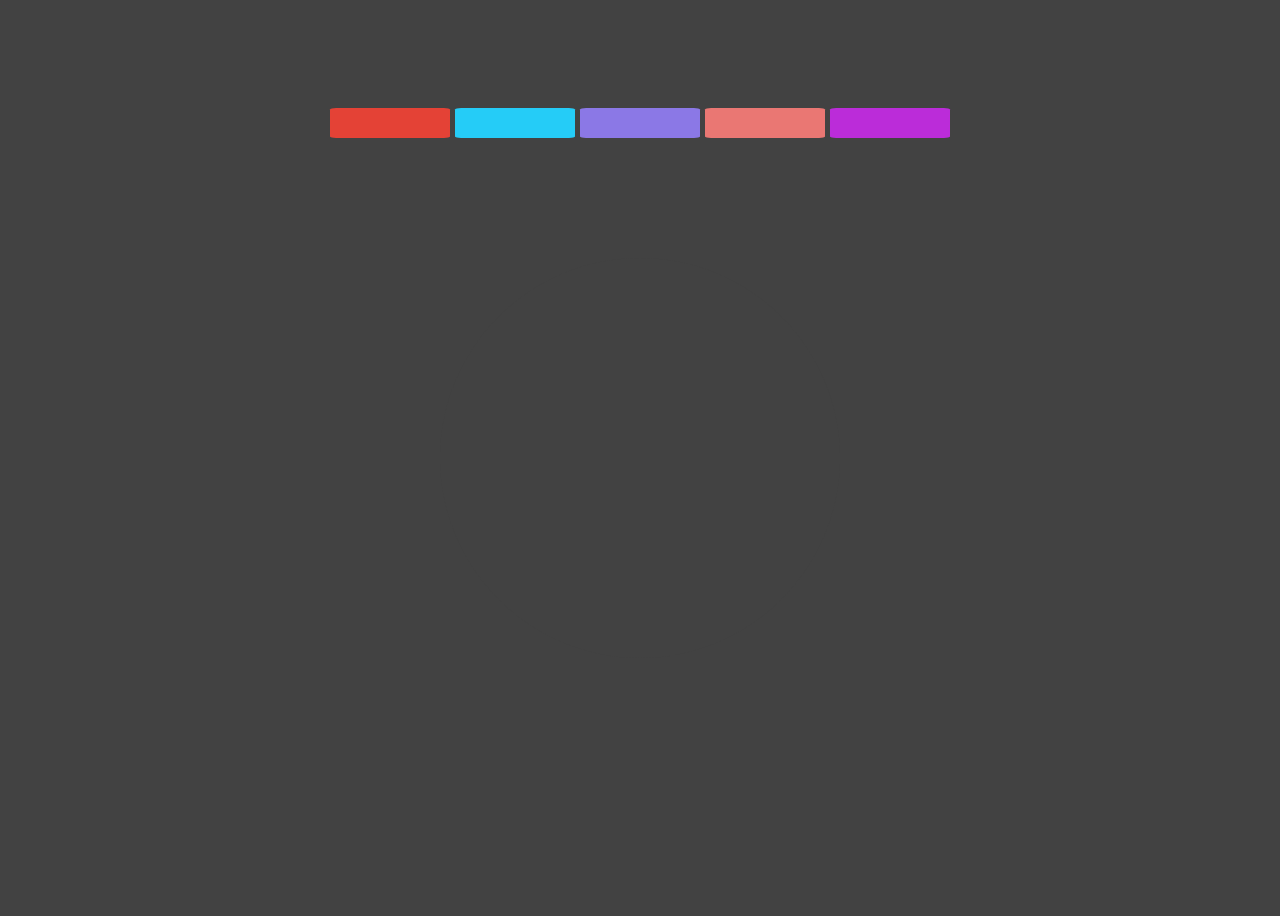
<file: Color_Changer_Project/index.html>
<!DOCTYPE html>
<html lang="en">

<head>
  <meta charset="UTF-8">
  <meta http-equiv="X-UA-Compatible" content="IE=edge">
  <meta name="viewport" content="width=device-width, initial-scale=1.0">
  <title>Color Changer</title>
  <link rel="stylesheet" href="style.css">
</head>

<body>
  <div class="color-hover">
    <div class="color red"></div>
    <div class="color cyan"></div>
    <div class="color violet"></div>
    <div class="color orange"></div>
    <div class="color pink"></div>
  </div>
  <div class="center"></div>
  <script src="scripts.js"></script>
</body>

</html>
</file>
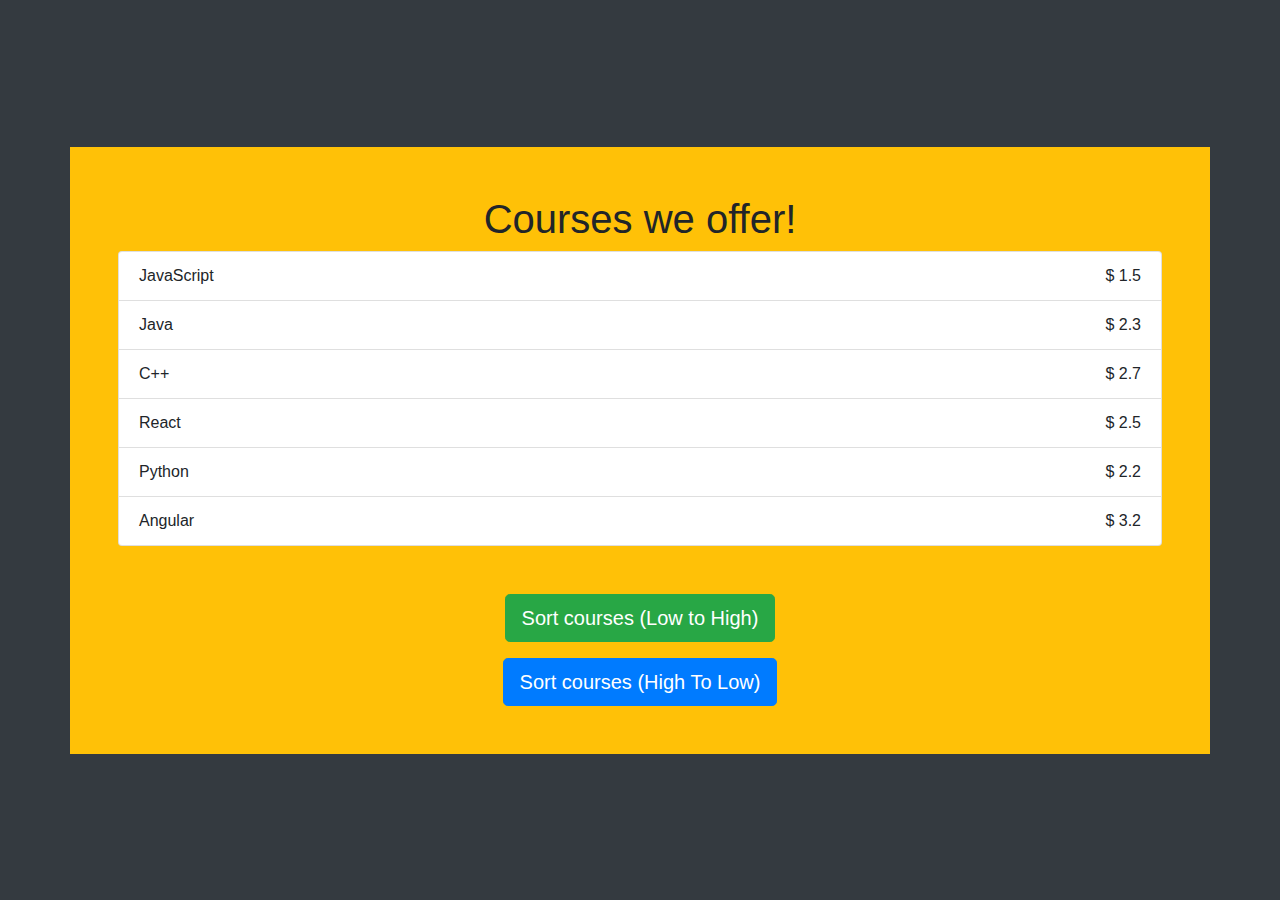
<file: Couses_Sorting_Project/index.html>
<!DOCTYPE html>
<html lang="en">

<head>
  <meta charset="UTF-8">
  <meta name="viewport" content="width=device-width, initial-scale=1.0">
  <title>online Courses</title>
  <link rel="stylesheet" href="style.css">
  <link rel="stylesheet" href="https://stackpath.bootstrapcdn.com/bootstrap/4.4.1/css/bootstrap.min.css">
</head>

<body class="bg-dark">
  <div class="container bg-warning p-5">
    <h1 class="text-center">Courses we offer!</h1>
    <ul class="list-group">
      <!-- <li class="list-group-item">
        JavaScript<span class="float-right">$ 2.1</span>
      </li> -->
    </ul>
    <button type="button" class="btn btn-success btn-lg mt-5 mx-auto d-block sort-btn-1">
      Sort courses (Low to High)
    </button>
    <button type="button" class="btn btn-primary btn-lg mt-3 mx-auto d-block sort-btn-2">
      Sort courses (High To Low)
    </button>
  </div>
  <script src="script.js"></script>
</body>

</html>
</file>
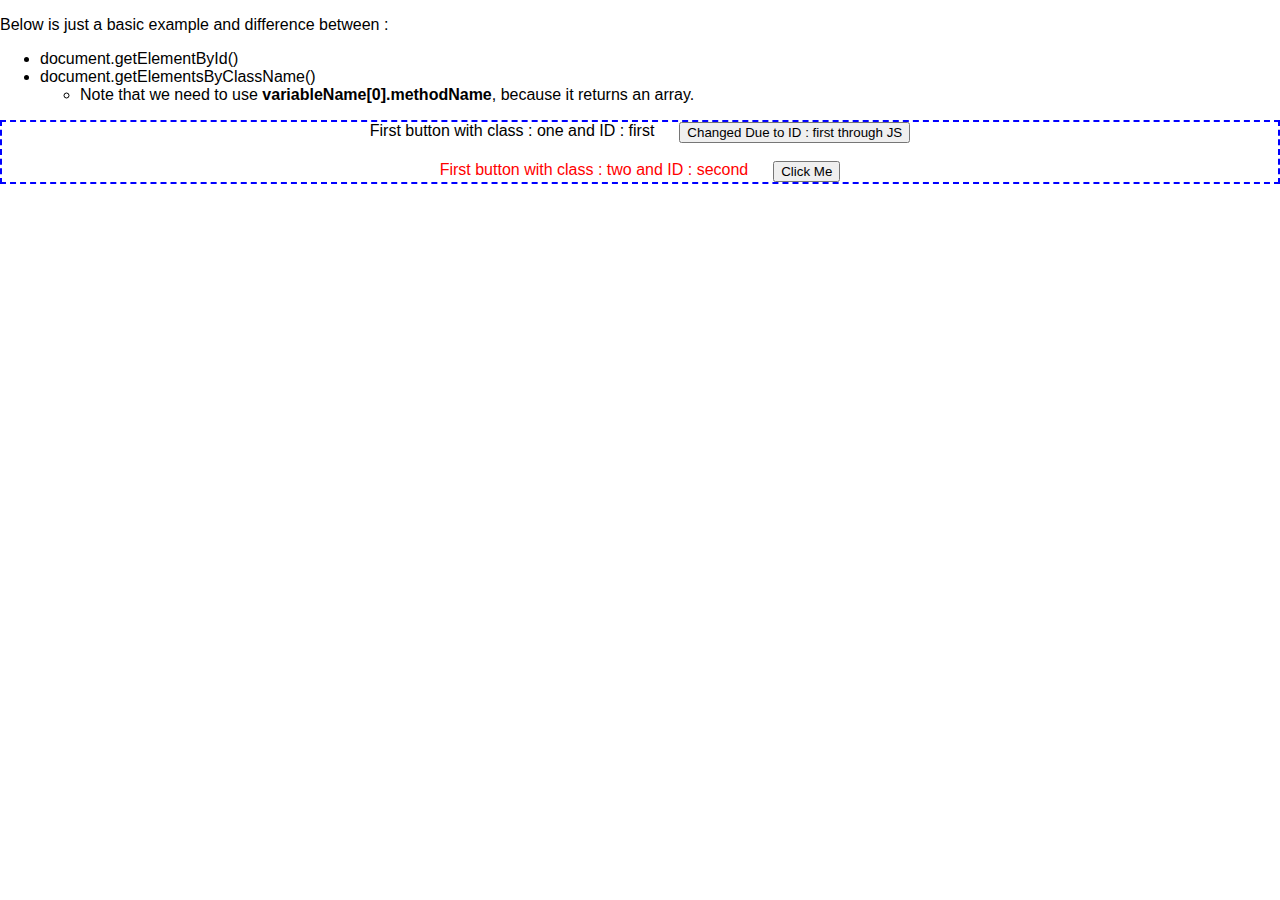
<file: DOM_Selectors/index.html>
<!DOCTYPE html>
<html lang="en">

<head>
    <meta charset="UTF-8">
    <meta http-equiv="X-UA-Compatible" content="IE=edge">
    <meta name="viewport" content="width=device-width, initial-scale=1.0">
    <title>DOM Manipulation Example</title>
    <style>
        body {
            margin: 0;
            padding: 0;
            font-family: Verdana, Geneva, Tahoma, sans-serif;
            font-weight: 500;
        }

        section {
            border: 2.5px dashed blue;
        }

        .one {
            display: flex;
            justify-content: center;
        }

        .two {
            display: flex;
            justify-content: center;
        }

        button {
            margin-left: 25px;
        }

        button:hover {
            color: blue;
            background: hotpink;
            transition: 3s ease-out;
        }
    </style>
</head>

<body>
    <div>
        <p>Below is just a basic example and difference between :
        <ul>
            <li>document.getElementById()</li>

            <li>
                document.getElementsByClassName()

                <ul>
                    <li>Note that we need to use <b>variableName[0].methodName</b>, because it returns an array.</li>
                </ul>
            </li>
        </ul>
        </p>
    </div>

    <section>
        <div class="one">First button with class : one and ID : first
            <button id="first">
                Click Me
            </button>
        </div>

        <hr color="white">

        <div class="two">First button with class : two and ID : second
            <button id="second">
                Click Me
            </button>
        </div>
    </section>
    <script src="script.js"></script>
</body>

</html>
</file>
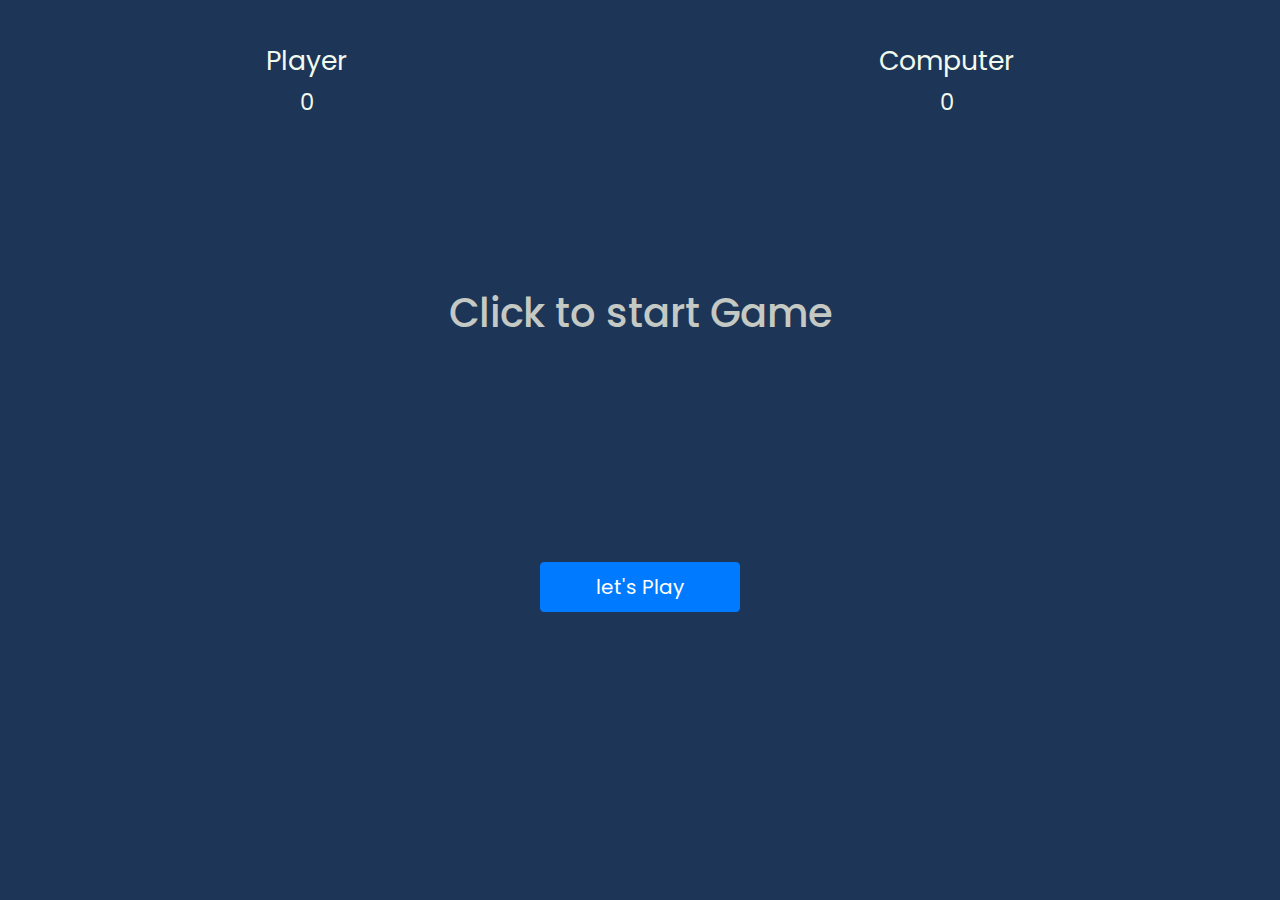
<file: Rock_Paper_Scissors/index.html>
<!DOCTYPE html>
<html lang="en">
    <head>
        <meta charset="UTF-8">
        <meta name="viewport" content="width=device-width, initial-scale=1.0">
        <title>Rock-Paper-Scissors</title>
        <link rel="stylesheet" href="css/Compiled/main.css">
        <link rel="stylesheet" href="css/bootstrap.css">
        <link rel="preconnect" href="https://fonts.gstatic.com">
        <link href="https://fonts.googleapis.com/css2?family=Poppins&display=swap" rel="stylesheet">
    </head>
    <body>
        <section>
            <div class="result-container">
                <div class="player-container">
                    <h1>Player</h1>
                    <p class="player-score">0</p>
                </div>
                <div class="computer-container">
                    <h1>Computer</h1>
                    <p class="computer-score">0</p>
                </div>
            </div>

            <div class="game-lobby">
                <h1>Click to start Game</h1>
                <button class="btns btn btn-primary">let's Play</button>
            </div>

            <div class="Match opsOff">
                <p class="update-result">Choise an option:</p>
                <div class="img-container">
                    <img class="player-hand" src="img/rock.png" alt="">
                    <img class="computer-hand" src="img/rock.png" alt="">
                </div>
                <div class="button-container">
                    <button class="btn btn-secondary">rock</button>
                    <button class="btn btn-secondary">paper</button>
                    <button class="btn btn-secondary">scissors</button>
                </div>
            </div>
        </section>
        <script src="app.js"></script>
    </body>
</html>
</file>
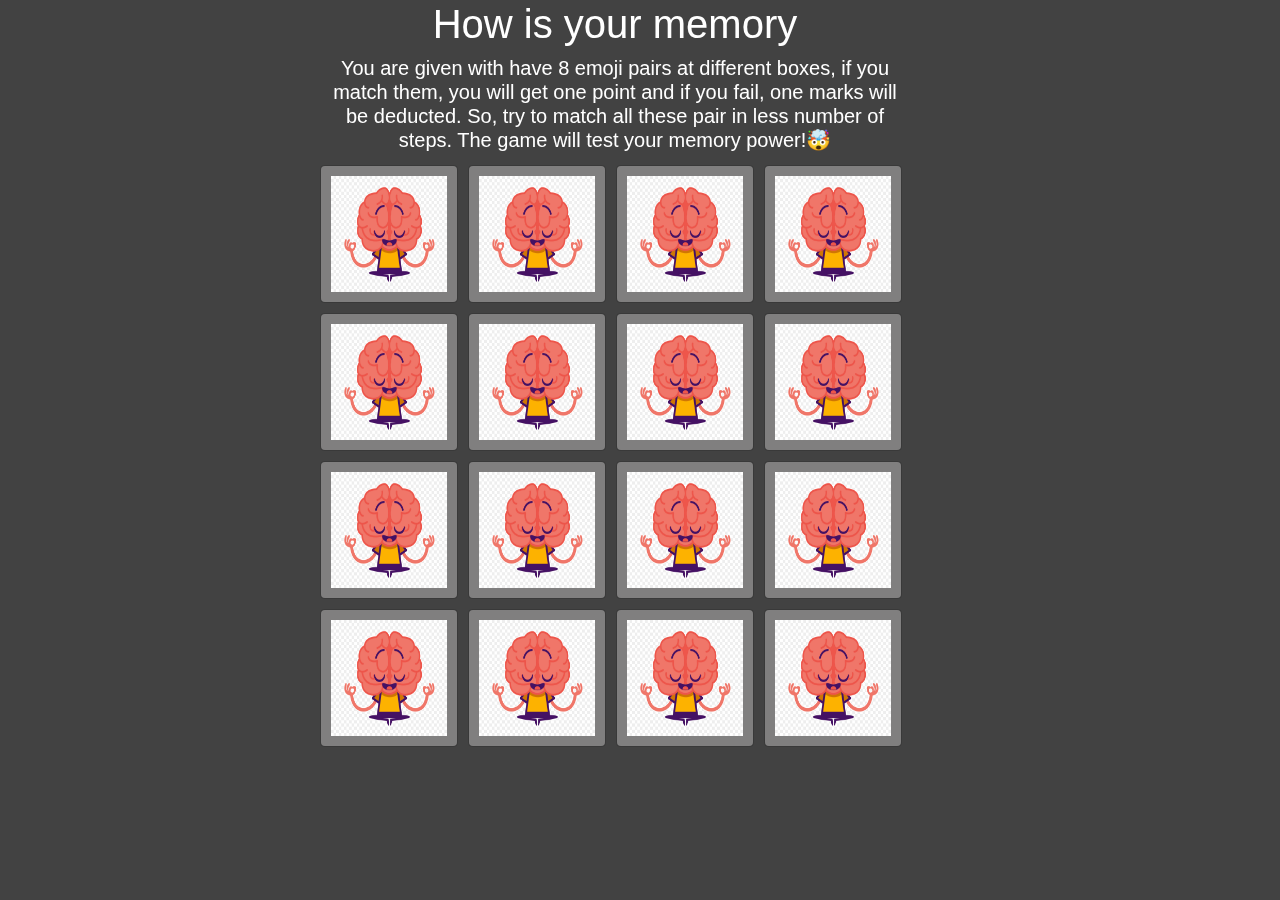
<file: The_Emoji_Game/index.html>
<!DOCTYPE html>
<html>

<head>
  <meta charset="UTF-8">
  <title>The Emoji game!</title>
  <link rel="icon" href="memory.jpg" sizes="16x16" type="image/png">
  <link rel="stylesheet" href="https://stackpath.bootstrapcdn.com/bootstrap/4.5.0/css/bootstrap.min.css">
  <link rel="stylesheet" href="styles.css">
</head>

<body>
  <div class="gameContainer">
    <div class="container">
      <h1 class="text-center text-white display-5">How is your memory</h1>
      <h5 class="text-center text-white">You are given with have 8 emoji pairs at different boxes, if you match them, you will get one point and if you fail, one marks will be deducted. So, try to match all these pair in less number of steps. The game will test your memory power!🤯</h5>
    </div>
    <div class="card" data-image="evilface">
      <img src="evilface.png" class="front flip" alt="evilface">
      <img src="memory.jpg" class="back" alt="image">
    </div>
    <div class="card" data-image="evilface">
      <img src="evilface.png" class="front" alt="evilface">
      <img src="memory.jpg" class="back" alt="image">
    </div>
    <div class="card" data-image="angryface">
      <img src="angryface.png" class="front" alt="angryface">
      <img src="memory.jpg" class="back" alt="image">
    </div>
    <div class="card" data-image="angryface">
      <img src="angryface.png" class="front" alt="angryface">
      <img src="memory.jpg" class="back" alt="image">
    </div>
    <div class="card" data-image="coolface">
      <img src="coolface.png" class="front" alt="coolface">
      <img src="memory.jpg" class="back" alt="image">
    </div>
    <div class="card" data-image="coolface">
      <img src="coolface.png" class="front" alt="coolface">
      <img src="memory.jpg" class="back" alt="image">
    </div>
    <div class="card" data-image="feverface">
      <img src="feverface.png" class="front" alt="feverface">
      <img src="memory.jpg" class="back" alt="feverface">
    </div>
    <div class="card" data-image="feverface">
      <img src="feverface.png" class="front" alt="feverface">
      <img src="memory.jpg" class="back" alt="feverface">
    </div>
    <div class="card" data-image="vomitface">
      <img src="vomitface.png" class="front" alt="vomitface">
      <img src="memory.jpg" class="back" alt="vomitface">
    </div>
    <div class="card" data-image="vomitface">
      <img src="vomitface.png" class="front" alt="vomitface">
      <img src="memory.jpg" class="back" alt="image">
    </div>
    <div class="card" data-image="sneezeface">
      <img src="sneezeface.png" class="front" alt="sneezeface">
      <img src="memory.jpg" class="back" alt="image">
    </div>
    <div class="card" data-image="sneezeface">
      <img src="sneezeface.png" class="front" alt="sneezeface">
      <img src="memory.jpg" class="back" alt="image">
    </div>
    <div class="card" data-image="mindblownface">
      <img src="mindblownface.png" class="front" alt="mindblownface">
      <img src="memory.jpg" class="back" alt="image">
    </div>
    <div class="card" data-image="mindblownface">
      <img src="mindblownface.png" class="front" alt="mindblownface">
      <img src="memory.jpg" class="back" alt="image">
    </div>
    <div class="card" data-image="thinkingface">
      <img src="thinkingface.png" class="front" alt="thinkingface">
      <img src="memory.jpg" class="back" alt="image">
    </div>
    <div class="card" data-image="thinkingface">
      <img src="thinkingface.png" class="front" alt="thinkingface">
      <img src="memory.jpg" class="back" alt="image">
    </div>
  </div>
  <div class = "score">
    <!-- Score : 0 -->
  </div>
  <script src="index.js"></script>
</body>

</html>
</file>
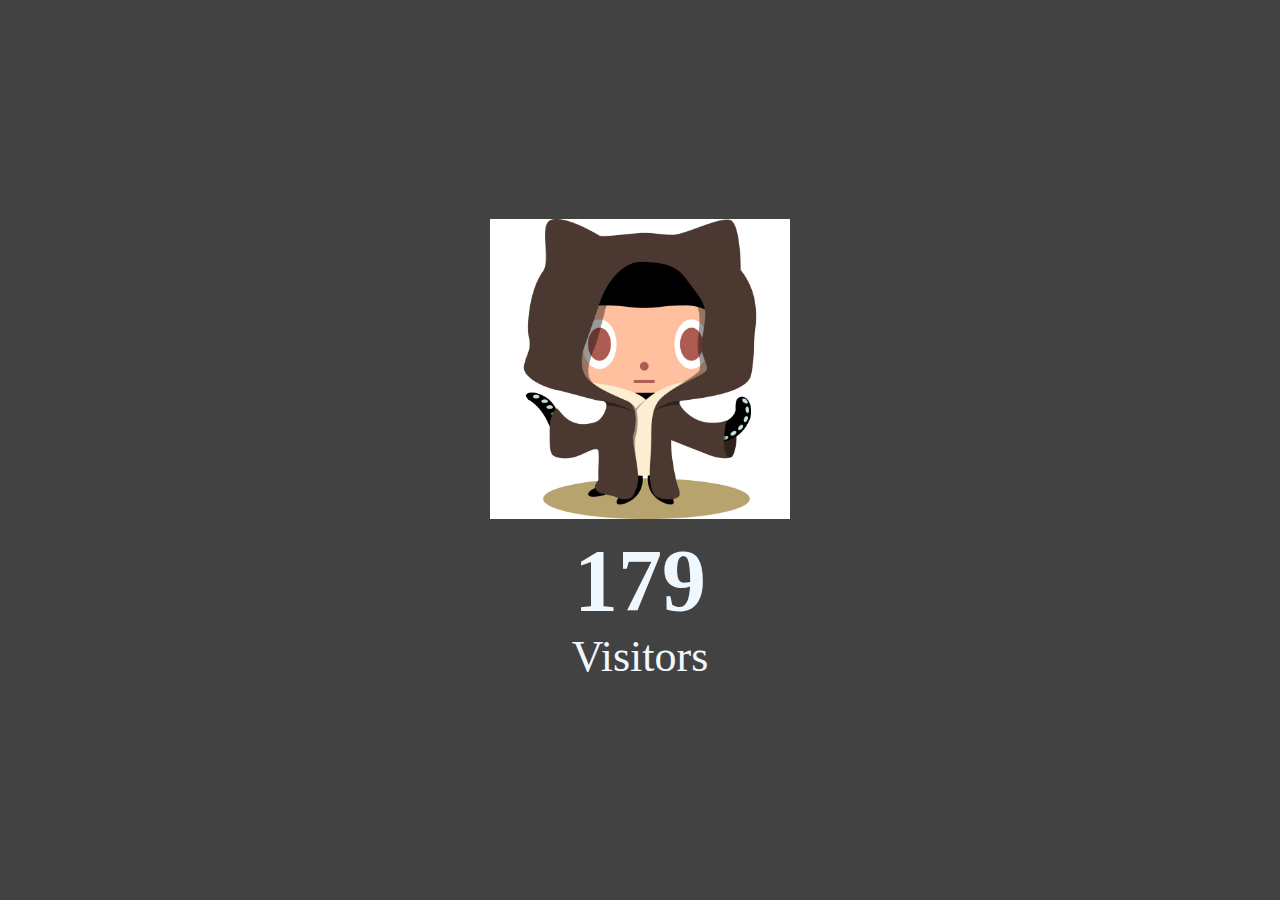
<file: Visiters_Count_Project/index.html>
<!DOCTYPE html>
<html lang="en">

<head>
  <meta charset="UTF-8">
  <meta http-equiv="X-UA-Compatible" content="IE=edge">
  <meta name="viewport" content="width=device-width, initial-scale=1.0">
  <title>Visitors Counter</title>
  <link rel="stylesheet" href="style.css" />
</head>

<body>
  <div class="container">
    <img height="100px" src="Images/logo.png" alt="Logo-Image">
    <h1 class="counter">1000</h1>
    <p class="visitor">Visitors</p>
  </div>
  <script src="script.js"></script>
</body>

</html>
</file>
<file: Color_Changer_Project/style.css>
body {
  background: rgb(66, 66, 66);
  min-height: 100vh;
  display: flex;
  justify-content: center;
  align-items: center;
  position: relative;
}

.red {
  background: #e44236;
  margin-right: 5px;
}

.cyan {
  background: #25ccf7;
  margin-right: 5px;
}

.violet {
  background: #8b78e6;
  margin-right: 5px;
}

.orange {
  background: #ea7773;
  margin-right: 5px;
}

.pink {
  background: #bb2cd9;
}

.center {
  min-width: 400px;
  height: 400px;
  background: rgb(66, 66, 66);
  border-radius: 100%;
  transition: 0.2s ease-in-out all;
}

.color-hover {
  position: absolute;
  top: 10%;
  bottom: 0;
  left: 50%;
  transform: translateX(-50%);
  padding: 10px;
  display: flex;
  justify-content: center;
  flex-direction: row;
}

.text {
  padding: 10px;
  color: #ffffff;
}

.color {
  width: 120px;
  height: 30px;
  border-radius: 5%;
  margin-bottom: 30px;
}

.color:hover {
  cursor: pointer;
}

.color:last-child {
  margin-bottom: 0;
}
</file>
<file: Couses_Sorting_Project/style.css>
body {
  background-color: rgb(66, 66, 66);
  display: flex;
  justify-content: center;
  align-items: center;
  min-height: 100vh;
}
</file>
<file: Rock_Paper_Scissors/css/Compiled/main.css>
* {
  padding: 0;
  margin: 0;
  box-sizing: border-box;
}

body {
  font-family: "Poppins", sans-serif;
}

button {
  font-family: "Poppins", sans-serif;
}

section {
  height: 100vh;
  background-color: #1d3557;
  display: flex;
  justify-content: center;
  align-items: center;
  justify-content: space-around;
  font-family: "Poppins", sans-serif;
}
section .result-container {
  display: flex;
  justify-content: center;
  align-items: center;
  justify-content: space-around;
  height: 20vh;
}
section .result-container h1 {
  font-size: 20pt;
  text-align: center;
  color: #f1faee;
  font-weight: 400;
}
section .result-container p {
  font-size: 17pt;
  text-align: center;
  color: #f1faee;
}
section .game-lobby {
  display: flex;
  justify-content: center;
  align-items: center;
  flex-direction: column;
  height: 60vh;
  justify-content: space-around;
  transition: opacity 0.4s ease 0.4s;
}
section .game-lobby h1 {
  color: #c4c9c3;
}
section .game-lobby .btn {
  width: 200px;
  height: 50px;
  font-size: 15pt;
}
section .Match {
  position: absolute;
  top: 15%;
  left: 15%;
  right: 15%;
  transition: opacity 0.4s ease 0.5s;
}
section .Match .update-result {
  font-size: 25pt;
  color: #f1faee;
  text-align: center;
}
section .Match .img-container {
  display: flex;
  justify-content: center;
  align-items: center;
  justify-content: space-around;
}
section .Match .img-container .player-hand {
  transform: rotateY(180deg);
}
section .Match .button-container {
  display: flex;
  justify-content: center;
  align-items: center;
  justify-content: space-around;
}
section .Match .button-container button {
  width: 150px;
  height: 50px;
  font-size: 15pt;
}

div.opsOff {
  opacity: 0;
  pointer-events: none;
}

div.opsOn {
  opacity: 1;
  pointer-events: all;
}

@keyframes playerH {
  0% {
    transform: rotateY(180deg) translateY(0px);
  }
  15% {
    transform: rotateY(180deg) translateY(-50px);
  }
  35% {
    transform: rotateY(180deg) translateY(0px);
  }
  60% {
    transform: rotateY(180deg) translateY(-50px);
  }
  75% {
    transform: rotateY(180deg) translateY(0px);
  }
  90% {
    transform: rotateY(180deg) translateY(-50px);
  }
  100% {
    transform: rotateY(180deg) translateY(0px);
  }
}
@keyframes computerH {
  0% {
    transform: translateY(0px);
  }
  15% {
    transform: translateY(-50px);
  }
  35% {
    transform: translateY(0px);
  }
  60% {
    transform: translateY(-50px);
  }
  75% {
    transform: translateY(0px);
  }
  90% {
    transform: translateY(-50px);
  }
  100% {
    transform: translateY(0px);
  }
}
</file>
<file: The_Emoji_Game/styles.css>
* {
  margin: 0;
  padding: 0;
  box-sizing: border-box;
}

body {
  height: 100%;
  background-color: rgb(66, 66, 66);
  display: flex;
}

.gameContainer {
  width: 600px;
  height: 600px;
  margin: auto;
  display: flex;
  flex-wrap: wrap;
  perspective: 1000px;
}

.card {
  width: 23%;
  height: 23%;
  margin: 5px;
  position: relative;
  transform-style: preserve-3d;
  transition: transform 0.3s;
  cursor: pointer;
  background-color: transparent;
}

.card:active {
  transform: scale(0.95);
  transition: transform 0.2s ease-in-out;
}

.card.flip {
  transform: rotateY(180deg);
  cursor: pointer;
}

.front,
.back {
  background-color: #807f7f;
  width: 100%;
  height: 100%;
  padding: 10px;
  border-radius: 4px;
  position: absolute;
  backface-visibility: hidden;
}

.front {
  transform: rotateY(180deg);
}

.score{
  font-size: 1.5rem;
  font-weight: 700;
  color: #fff;
  margin-right: 50px;
  margin-top: 100px;
}
</file>
<file: Visiters_Count_Project/style.css>
*{
  margin: 0;
  padding: 0;
}

body {
  background: rgb(66, 66, 66);
  display: flex;
  justify-content: center;
  align-items: center;
  min-height: 100vh;
  font-size: 44px;
  text-align: center;
  color: aliceblue;
}

img {
  height: 300px;
  width: 300px;
}

.description {
  transition: 0.9s ease-in-out;
}
</file>
